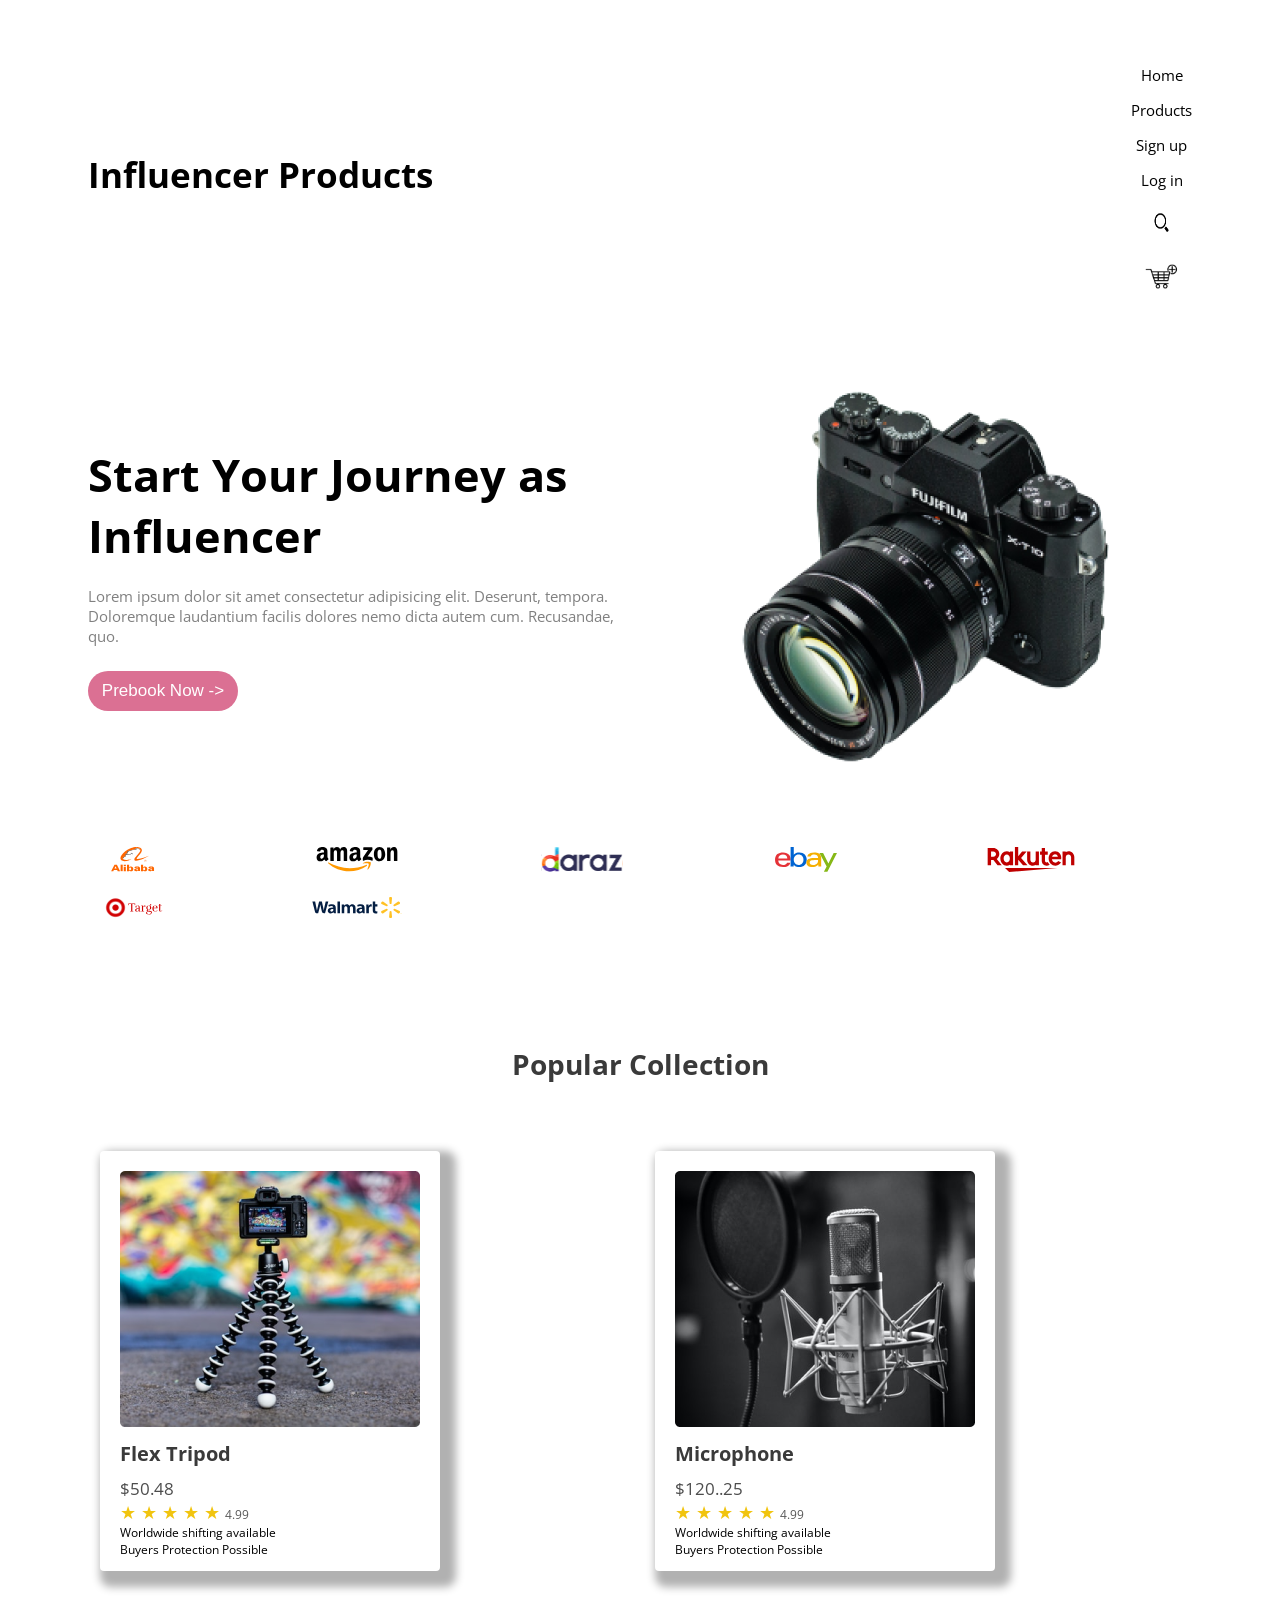
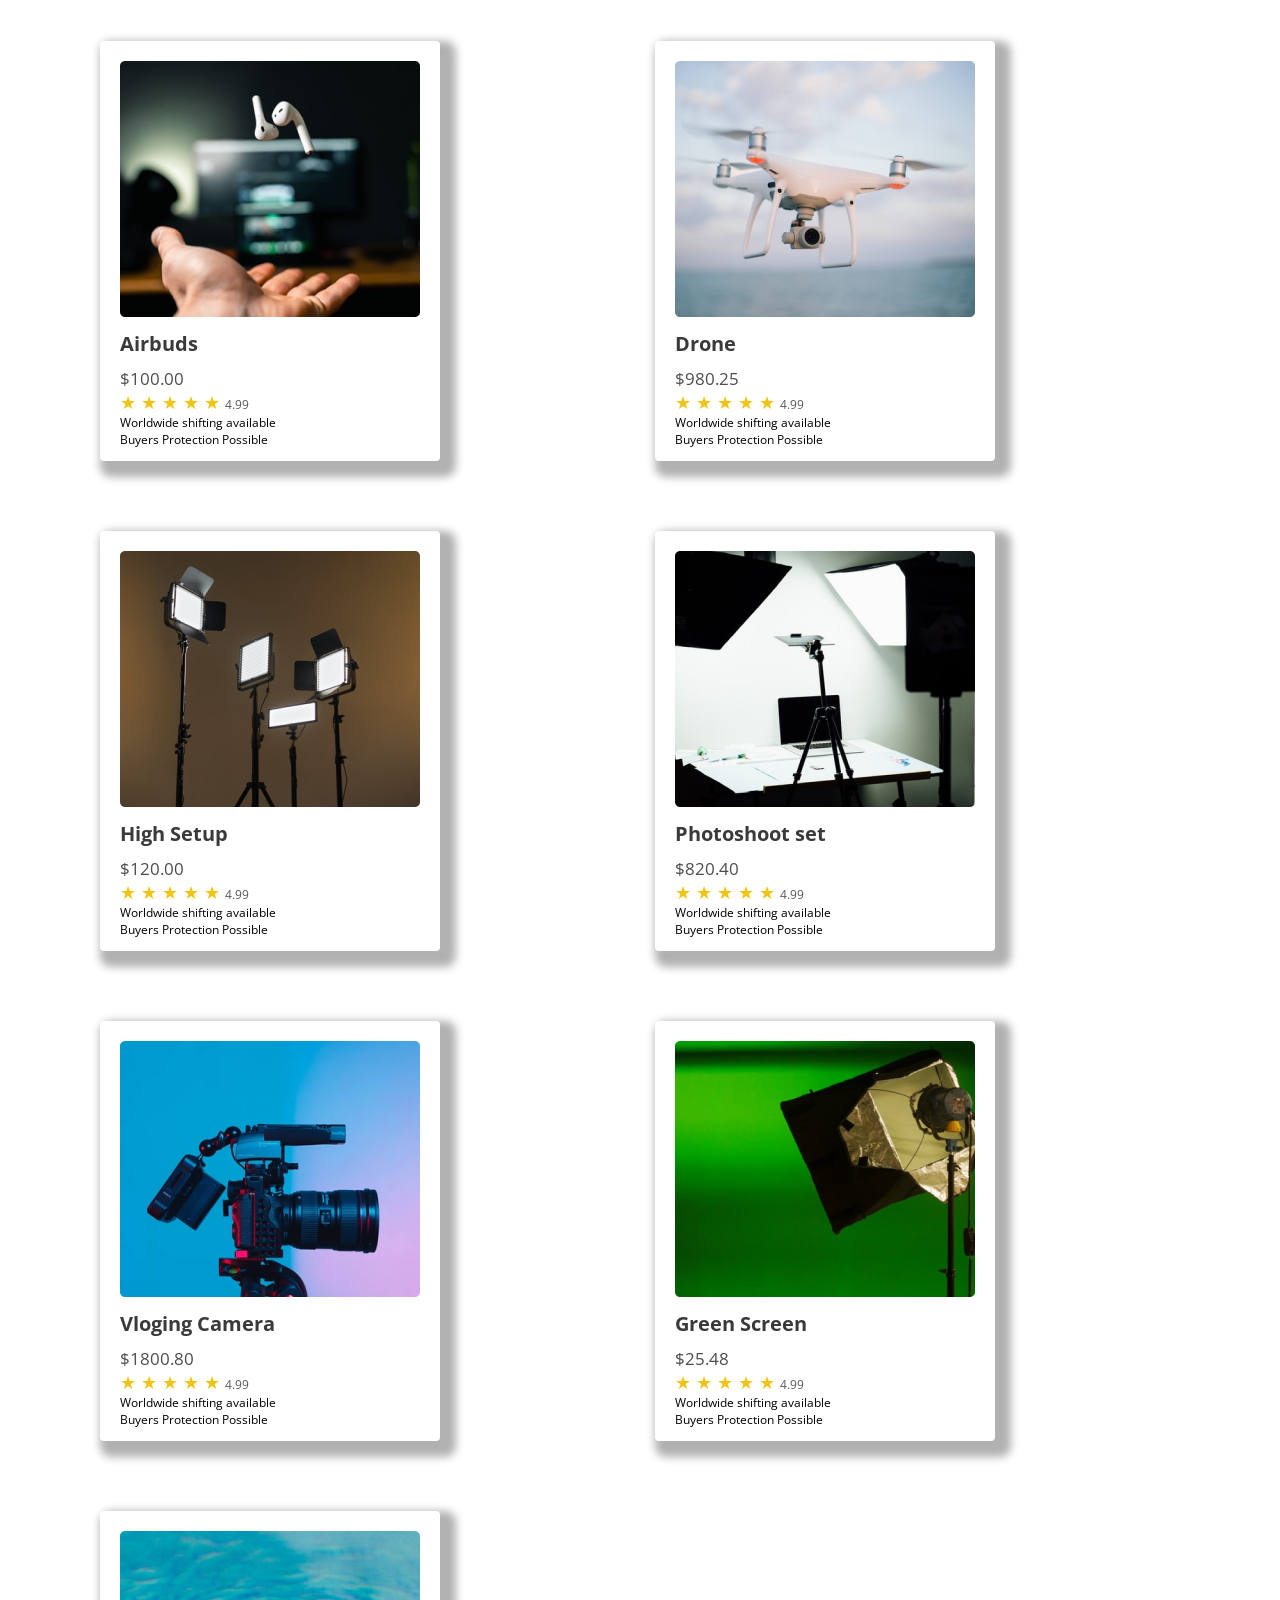
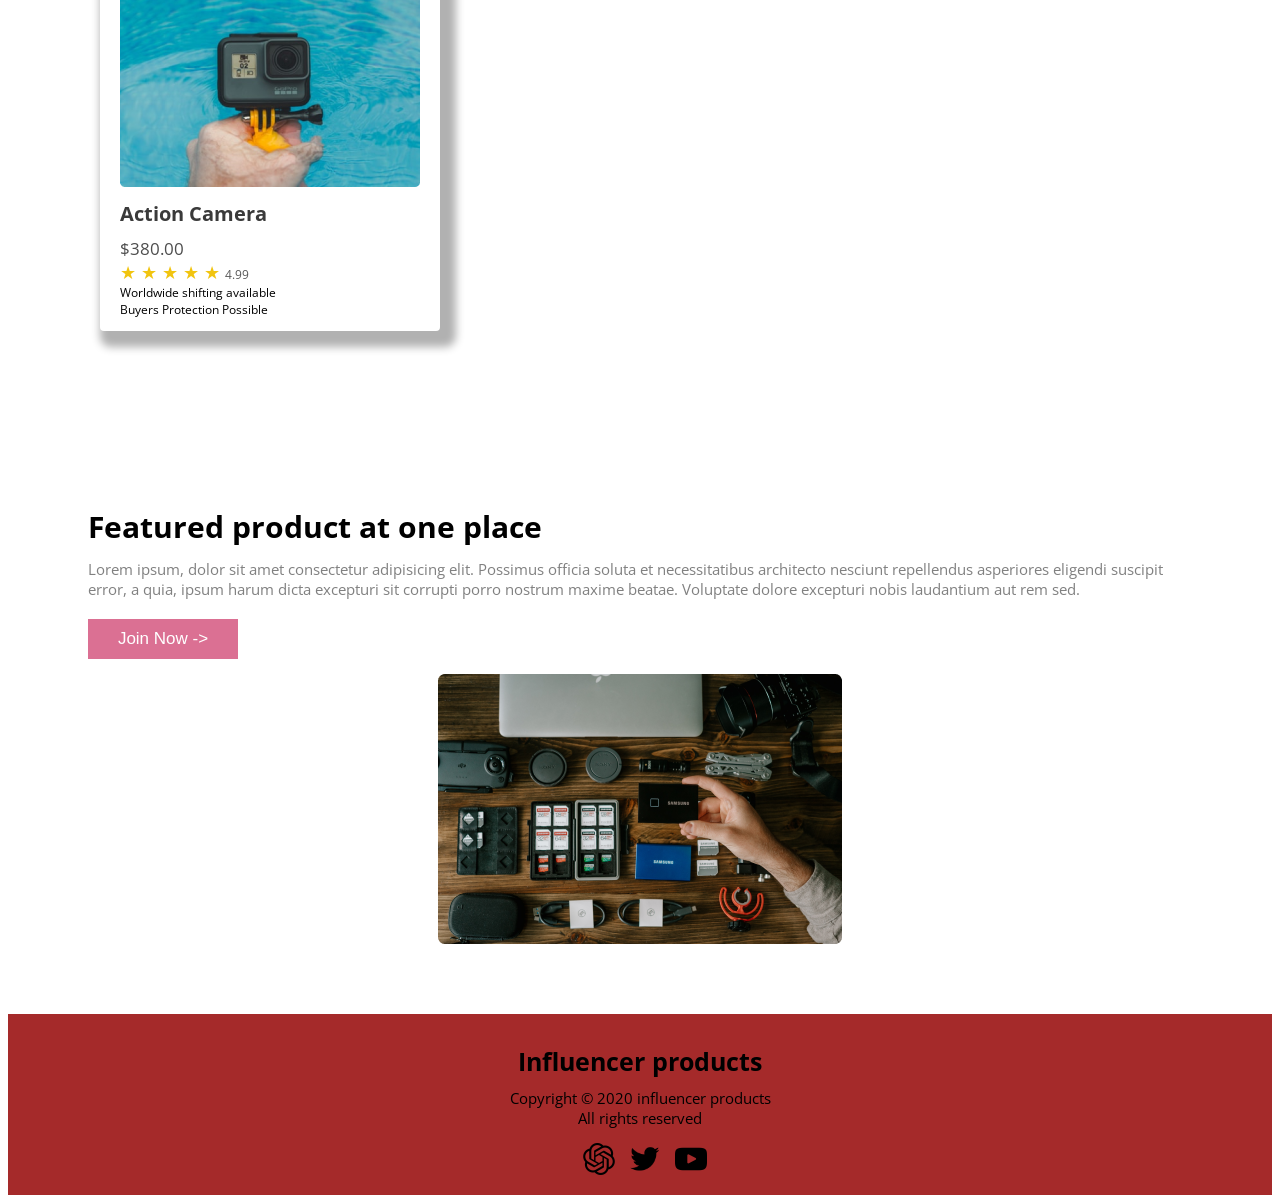
<file: index.html>
<!DOCTYPE html>
<html lang="en">
    <head>
        <meta charset="UTF-8">
        <meta name="viewport" content="width=device-width, initial-scale=1.0">
        <title>Influencer</title>
        <link rel="stylesheet" href="styles/styles.css">
        <link rel="preconnect" href="https://fonts.googleapis.com">
        <link rel="preconnect" href="https://fonts.gstatic.com" crossorigin>
        <link href="https://fonts.googleapis.com/css2?family=Open+Sans:ital,wght@0,300..800;1,300..800&display=swap" rel="stylesheet">
    </head>
    <body>
        <!-- navbar section -->
        <nav>
            <section class="navbar">
                <h3 class="nav-title">Influencer Products</h3>
                <div class="menu-list">
                    <li><a href="">Home</a></li>
                    <li><a href="">Products</a></li>
                    <li><a href="">Sign up</a></li>
                    <li><a href="">Log in</a></li>
                    <li class="icon-anchor"><a href=""><img class="icon-image" src="icons/search_icon.png" alt=""></a></li>
                    <li class="icon-anchor"><a href=""><img class="icon-image" src="icons/cart_icon.png" alt=""></a></li>
                </div>
            </section>
        </nav>

        <header>
            <!-- banner section -->
            <section class="banner">
                <div class="banner-title">
                    <h2 class="banner-heading">Start Your Journey as Influencer</h2>
                    <p class="banner-text">Lorem ipsum dolor sit amet consectetur adipisicing elit. Deserunt, tempora. Doloremque laudantium facilis dolores nemo dicta autem cum. Recusandae, quo.</p>
                    <button class="banner-button">Prebook Now -></button>
                </div>
                <div class="banner-image">
                    <img src="images/main-camera.png" alt="">
                </div>
            </section>
            <section class="esponsors-section">
                <li><img src="logo/Alibaba.svg" alt="" class="esponsor-image"></li>
                <li><img src="logo/Amazon.svg" alt="" class="esponsor-image"></li>
                <li><img src="logo/Daraz.pk Logo.svg" alt="" class="esponsor-image"></li>
                <li><img src="logo/Ebay.svg" alt="" class="esponsor-image"></li>
                <li><img src="logo/Rakuten.svg" alt="" class="esponsor-image"></li>
                <li><img src="logo/Target.svg" alt="" class="esponsor-image"></li>            
                <li><img src="logo/Walmart.svg" alt="" class="esponsor-image"></li>            
            </section>
        </header>

        <main>
            <!-- card section -->
             <section class="cards-section">
                <h3 class="card-headline">Popular Collection</h3>
                <div class="card-section">
                    <div class="card">
                        <img src="images/tripod.png" alt="card-image-one"   class="card-image">
                        <h2 class="card-title">Flex Tripod</h2>
                        <h3 class="price-tag">$50.48</h3>
                        <div class="rating">
                            <span class="star">&#9733;</span>
                            <span class="star">&#9733;</span>
                            <span class="star">&#9733;</span>
                            <span class="star">&#9733;</span>
                            <span class="star">&#9733;</span>
                            <span class="rating-marks">4.99</span>
                        </div>
                        <p class="card-details">Worldwide shifting available </p>
                        <p class="card-massage">Buyers Protection Possible</p>
                    </div>
                    <div class="card">
                        <img src="images/mic.png" alt="card-image-two"  class="card-image">
                        <h2 class="card-title">Microphone</h2>
                        <h3 class="price-tag">$120..25</h3>
                        <div class="rating">
                            <span class="star">&#9733;</span>
                            <span class="star">&#9733;</span>
                            <span class="star">&#9733;</span>
                            <span class="star">&#9733;</span>
                            <span class="star">&#9733;</span>
                            <span class="rating-marks">4.99</span>
                        </div>
                        <p class="card-details">Worldwide shifting available </p>
                        <p class="card-massage">Buyers Protection Possible</p>
                    </div>
                    <div class="card">
                        <img src="images/airpod.png" alt="card-image-three"     class="card-image">
                        <h2 class="card-title">Airbuds</h2>
                        <h3 class="price-tag">$100.00</h3>
                        <div class="rating">
                            <span class="star">&#9733;</span>
                            <span class="star">&#9733;</span>
                            <span class="star">&#9733;</span>
                            <span class="star">&#9733;</span>
                            <span class="star">&#9733;</span>
                            <span class="rating-marks">4.99</span>
                        </div>
                        <p class="card-details">Worldwide shifting available </p>
                        <p class="card-massage">Buyers Protection Possible</p>
                    </div>
                    <div class="card">
                        <img src="images/drone.png" alt="card-image-four"   class="card-image">
                        <h2 class="card-title">Drone</h2>
                        <h3 class="price-tag">$980.25</h3>
                        <div class="rating">
                            <span class="star">&#9733;</span>
                            <span class="star">&#9733;</span>
                            <span class="star">&#9733;</span>
                            <span class="star">&#9733;</span>
                            <span class="star">&#9733;</span>
                            <span class="rating-marks">4.99</span>
                        </div>
                        <p class="card-details">Worldwide shifting available </p>
                        <p class="card-massage">Buyers Protection Possible</p>
                    </div>
                    <div class="card">
                        <img src="images/lights.png" alt="card-image-five"  class="card-image">
                        <h2 class="card-title">High Setup</h2>
                        <h3 class="price-tag">$120.00</h3>
                        <div class="rating">
                            <span class="star">&#9733;</span>
                            <span class="star">&#9733;</span>
                            <span class="star">&#9733;</span>
                            <span class="star">&#9733;</span>
                            <span class="star">&#9733;</span>
                            <span class="rating-marks">4.99</span>
                        </div>
                        <p class="card-details">Worldwide shifting available </p>
                        <p class="card-massage">Buyers Protection Possible</p>
                    </div>
                    <div class="card">
                        <img src="images/setup.png" alt="card-image-six"    class="card-image">
                        <h2 class="card-title">Photoshoot set</h2>
                        <h3 class="price-tag">$820.40</h3>
                        <div class="rating">
                            <span class="star">&#9733;</span>
                            <span class="star">&#9733;</span>
                            <span class="star">&#9733;</span>
                            <span class="star">&#9733;</span>
                            <span class="star">&#9733;</span>
                            <span class="rating-marks">4.99</span>
                        </div>
                        <p class="card-details">Worldwide shifting available </p>
                        <p class="card-massage">Buyers Protection Possible</p>
                    </div>
                    <div class="card">
                        <img src="images/camera.png" alt="card-image-seven" class="card-image">
                        <h2 class="card-title">Vloging Camera</h2>
                        <h3 class="price-tag">$1800.80</h3>
                        <div class="rating">
                            <span class="star">&#9733;</span>
                            <span class="star">&#9733;</span>
                            <span class="star">&#9733;</span>
                            <span class="star">&#9733;</span>
                            <span class="star">&#9733;</span>
                            <span class="rating-marks">4.99</span>
                        </div>
                        <p class="card-details">Worldwide shifting available </p>
                        <p class="card-massage">Buyers Protection Possible</p>
                    </div>
                    <div class="card">
                        <img src="images/single-light.png" alt="card-image-eight" class="card-image">
                        <h2 class="card-title">Green Screen</h2>
                        <h3 class="price-tag">$25.48</h3>
                        <div class="rating">
                            <span class="star">&#9733;</span>
                            <span class="star">&#9733;</span>
                            <span class="star">&#9733;</span>
                            <span class="star">&#9733;</span>
                            <span class="star">&#9733;</span>
                            <span class="rating-marks">4.99</span>
                        </div>
                        <p class="card-details">Worldwide shifting available </p>
                        <p class="card-massage">Buyers Protection Possible</p>
                    </div>
                    <div class="card">
                        <img src="images/action.png" alt="card-image-nine" class="card-image">
                        <h2 class="card-title">Action Camera</h2>
                        <h3 class="price-tag">$380.00</h3>
                        <div class="rating">
                            <span class="star">&#9733;</span>
                            <span class="star">&#9733;</span>
                            <span class="star">&#9733;</span>
                            <span class="star">&#9733;</span>
                            <span class="star">&#9733;</span>
                            <span class="rating-marks">4.99</span>
                        </div>
                        <p class="card-details">Worldwide shifting available </p>
                        <p class="card-massage">Buyers Protection Possible</p>
                    </div>
                </div>
             </section>
             <!-- feature section -->
             <section class="feature">
                <div class="feature-image">
                    <img src="images/gear.png" alt="feature-image">
                </div>
                <div class="feature-heading">
                    <h2 class="feature-title">Featured product at one place</h2>
                    <p class="feature-text">Lorem ipsum, dolor sit amet consectetur adipisicing elit. Possimus officia soluta et necessitatibus architecto nesciunt repellendus asperiores eligendi suscipit error, a quia, ipsum harum dicta excepturi sit corrupti porro nostrum maxime beatae. Voluptate dolore excepturi nobis laudantium aut rem sed.</p>
                    <button class="feature-button">Join Now -></button>
                </div>
            </section>
        </main>

        <footer>
            <div class="footer-section">
                <h2 class="footer-title">Influencer products</h2>
                <p class="footer-text">Copyright &copy; 2020 influencer products</p>
                <p class="footer-text">All rights reserved</p>
                <div class="logo-list">
                    <li><img src="icons/chatgpt.png" alt="footer-logo-two" class="footer-logo"></li>
                    <li><img src="icons/twitter-icon.png" alt="footer-logo-three" class="footer-logo"></li>
                    <li><img src="icons/youtube.png" alt="footer-logo-four" class="footer-logo"></li>
                </div>
            </div>
        </footer>


    </body>
</html>
</file>
<file: styles/styles.css>
/* common styles */
nav, header, main{
  font-family: "Open Sans", sans-serif;
  font-optical-sizing: auto;
  margin: 50px 80px;
}

/* nav bar styles */
.icon-image{
  height: 35px;
  width: 35px;
}
.icon-anchor{
  margin : 0;
}
.menu-list li{
  list-style: none;
  margin-left: 35px;
  font-size: 15px;
  font-weight: 400px;
}
.menu-list li a{
  text-decoration: none;
  color: black;
}
.navbar{
  display: flex;
  justify-content: space-between;
  align-items: center;
}
.menu-list{
  display: flex;
  align-items: center;
}
.nav-title{
  font-size: 35px;
  font-weight: 700;
  color: black;
}

/* banner-section style */
.banner-title{
  width: 40%;
}
.banner{
  display: flex;
  justify-content: space-between;
  align-items: center;
}
.banner-heading{
  font-size: 45px;
  font-weight: 700px;
  color: black;
  margin: 0;
}
.banner-text{
  font-size: 15px;
  font-weight: 400px;
  color: gray;
  margin: 0;
  margin-top: 20px;
}
.banner-button{
  background-color: palevioletred;
  font-size: 17px;
  color: white;
  border: none;
  border-radius: 250px;
  height: 40px;
  width: 150px;
  margin-top: 25px;
}
.banner-image{
  padding: 20px;
  margin-right: 20px;
}

/* esponsor section style */
.esponsors-section li{
  list-style: none;
}
.esponsors-section{
  display: grid;
  grid-template-columns: repeat(7, 1fr);
  gap: 15px;
  justify-content: center;
  align-items: center;
  margin: 40px 100px 0px 100px;
}
.esponsor-image{
  height: 25px;
  width: 90px;
}

/* card section styles */
.cards-section{
  margin-top: 120px;
}
.card-headline{
  font-size: 28px;
  font-weight: 700;
  color: rgb(58, 58, 58);
  text-align: center;
}
.card-section{
  display: grid;
  grid-template-columns: repeat(3, 1fr);
  gap: 30px;
  max-width: 1080px;
  margin: 0px auto;
}
.card{
  width: 300px;
  height: 380px;
  padding: 20px;
  border-radius: 4px;
  box-shadow: 8px 8px 8px 8px rgb(177, 177, 177);
  margin-top: 40px;
}
.card:hover{
  box-shadow: 8px 8px 8px 8px rgb(110, 110, 110);
  border: 2px dashed rgb(255, 112, 112);
}
.card-title{
  font-size: 20px;
  font-weight: 700;
  color: rgb(58, 58, 58);
  margin: 0;
  margin-top: 8px;
}
.price-tag{
  font-size: 17px;
  font-weight: 400;
  color: rgb(77, 77, 77);
  margin: 0;
  margin-top: 10px;
}
.rating{
  color: #f1c40f;
  font-size: 18px;
}
.rating .start{
  cursor: pointer;
}
.rating .star:hover{
  color: #f39c12;
}
.rating-marks{
  color: rgb(87, 87, 87);
  font-size: 12px;
}
.card-massage, .card-details{
  margin: 0;
  font-size: 12px;
  font-weight: 400;
}

/* features style */
.feature{
  display: flex;
  justify-content: space-around;
  align-items: center;
  margin-top: 130px;
}
.feature-image{
  padding: 15px;
}
.feature-heading{
  width: 40%;
}
.feature-title{
  font-size: 35px;
  font-weight: 700px;
  color: black;
  margin: 0;
  margin-top: 5px;
}
.feature-text{
  font-size: 15px;
  font-weight: 400px;
  color: gray;
  margin: 0;
  margin-top: 12px;
}
.feature-button{
  background-color: palevioletred;
  font-size: 17px;
  color: white;
  border: none;
  border-radius: 5pxpx;
  height: 40px;
  width: 150px;
  margin-top: 20px;
}

/* footer styles */
footer{
  font-family: "Open Sans", sans-serif;
  font-optical-sizing: auto;
}
.footer-section{
  width: 100%;
  padding: 0;
  margin: 0;
  background-color: brown;
  text-align: center;
}
.footer-title{
  font-size: 25px;
  font-weight: 700;
  padding-top: 30px;
  margin: 0;
  margin-bottom: 10px;
}
.footer-text{
  font-size: 15px;
  font-weight: 400;
  margin: 0;
}
.logo-list{
  padding: 15px 0;
}
.logo-list li{
  list-style: none;
  display: inline;
  margin-left: 10px;
}
.footer-logo{
  height: 32px;
  width: 32px;
}

/* make responsive for mobile phone */

@media screen  and (max-width: 576px){
  /* navbar responsive */
  .navbar{
    flex-direction: column;
  }
  .nav-title{
    text-align: center;
  }
  .menu-list{
    flex-direction: column;
  }
  .menu-list li{
    margin-top: 15px;
  }

  /* banner responsive */
  .banner{
    flex-direction: column-reverse;
  }
  .banner-title{
    margin-top: 40px;
    width: 100%;
    text-align: center;
  }
  .banner-heading{
    font-size: 30px;
    font-weight: 600px;
  }

  /* esponsor section */
  .esponsors-section{
    margin: 40px auto 0px auto;
    width: 100%;
    display: grid;
    grid-template-columns: repeat(4, 1fr);
    justify-content: center;
    align-items: center;
    gap: 18px;
  }
  .esponsors-section li{
    list-style: none;
    text-align: center;
  }

  /* cards section */
  .card-section{
    grid-template-columns: repeat(1, 1fr);
  }

  /* feature section */
  .feature{
    flex-direction: column-reverse;
    justify-content: center;
  }
  .feature-heading{
    margin-top: 40px;
    width: 100%;
  }
  .feature-title{
    font-size: 30px;
    font-weight: 600px;
  }
}

/* make responsive for tab */
@media screen and (min-width: 576px) and (max-width: 1430px){

  /* nav bar */
  .menu-list{
    flex-direction: column;
  }
  .menu-list li{
    margin-top: 15px;
  }
  .banner-title{
    width: 50%;
  }

  /* esponsor */
  .esponsors-section{
    margin: 40px auto 0px auto;
    width: 100%;
    display: grid;
    grid-template-columns: repeat(5, 1fr);
    gap: 18px;
  }

  /* cards section */
  .card-section{
    grid-template-columns: repeat(2, 1fr);
  }

  /* feature section */
  .feature{
    flex-direction: column-reverse;
    justify-content: center;
  }
  .feature-heading{
    margin-top: 40px;
    width: 100%;
  }
  .feature-title{
    font-size: 30px;
    font-weight: 600px;
  }
}
</file>
